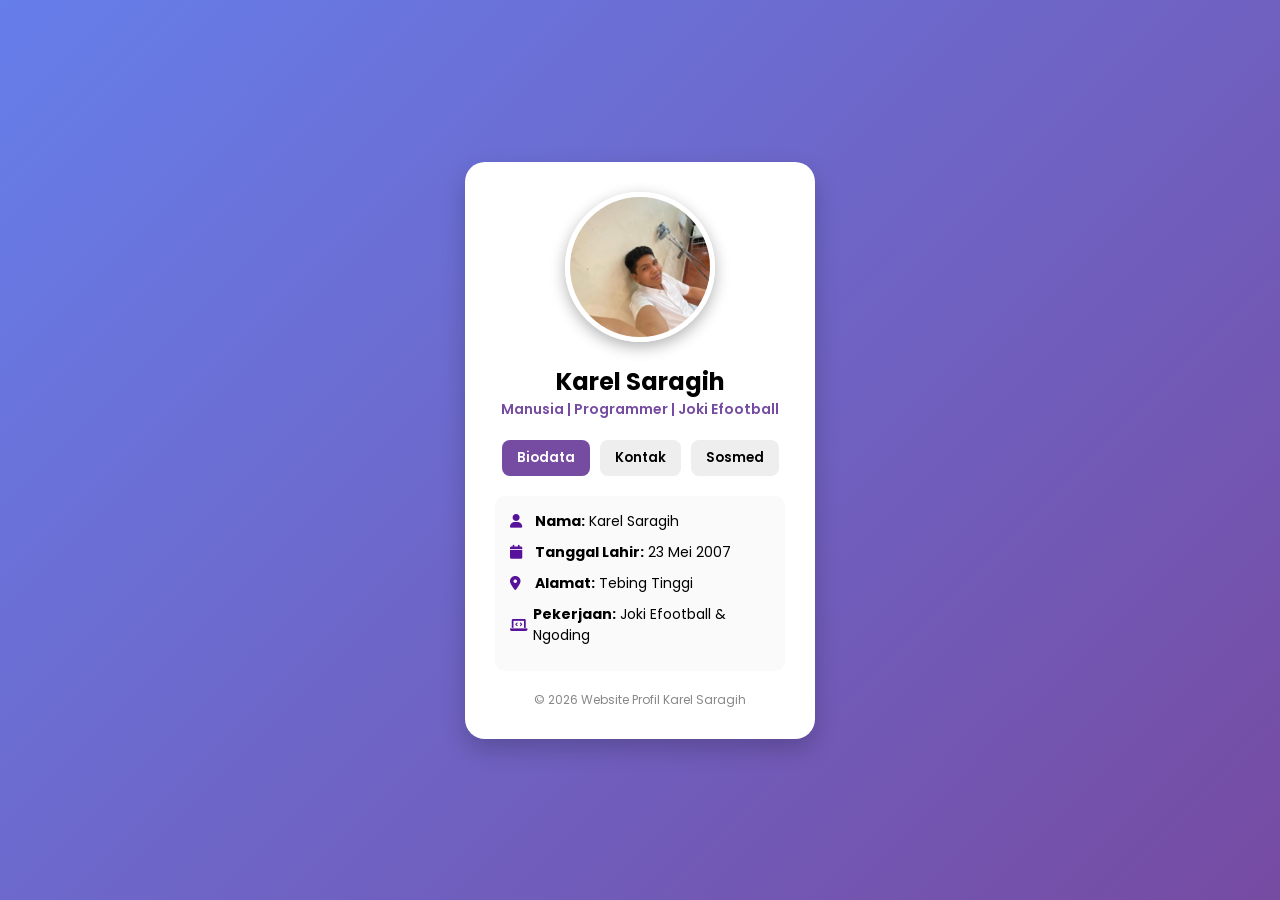
<file: index.html>
<!DOCTYPE html>
<html lang="id">
<head>
<meta charset="UTF-8">
<meta name="viewport" content="width=device-width, initial-scale=1.0">
<title>Profil Karel Saragih</title>

<link href="https://fonts.googleapis.com/css2?family=Poppins:wght@300;400;600&display=swap" rel="stylesheet">

<link rel="stylesheet" href="https://cdnjs.cloudflare.com/ajax/libs/font-awesome/6.0.0/css/all.min.css">

<style>

*{
margin:0;
padding:0;
box-sizing:border-box;
font-family:'Poppins',sans-serif;
}

body{
background:linear-gradient(135deg,#667eea,#764ba2);
min-height:100vh;
display:flex;
justify-content:center;
align-items:center;
}

.container{
background:white;
width:350px;
border-radius:20px;
padding:30px;
text-align:center;
box-shadow:0 10px 25px rgba(0,0,0,0.2);
}

.profile-img{
width:150px;
height:150px;
border-radius:50%;
object-fit:cover;
border:5px solid white;
box-shadow:0 5px 15px rgba(0,0,0,0.3);
cursor:pointer;
transition:0.3s;
}

.profile-img:hover{
transform:scale(1.1);
}

h1{
margin-top:15px;
font-size:24px;
}

.role{
color:#764ba2;
font-size:14px;
margin-bottom:20px;
font-weight:600;
}

.menu{
display:flex;
justify-content:center;
gap:10px;
margin-bottom:20px;
}

.menu button{
padding:8px 15px;
border:none;
border-radius:8px;
cursor:pointer;
background:#eee;
font-weight:600;
}

.menu button.active{
background:#764ba2;
color:white;
}

.info-section{
text-align:left;
background:#fafafa;
padding:15px;
border-radius:10px;
}

.info-item{
display:flex;
align-items:center;
margin-bottom:10px;
font-size:14px;
}

.info-item i{
width:25px;
color:#57129b;
}

.social-links{
display:flex;
justify-content:center;
gap:15px;
margin-top:20px;
}

.social-btn{
width:40px;
height:40px;
border-radius:50%;
display:flex;
align-items:center;
justify-content:center;
color:white;
font-size:18px;
text-decoration:none;
}

.instagram{background:#e1306c;}
.whatsapp{background:#25D366;}
.email{background:#EA4335;}
.linkedin{background:#0077b5;}

footer{
margin-top:20px;
font-size:12px;
color:#888;
}

</style>
</head>

<body>

<div class="container">

<img src="karel.jpg" class="profile-img" alt="Foto Karel Saragih">

<h1>Karel Saragih</h1>
<p class="role">Manusia | Programmer | Joki Efootball</p>

<div class="menu">
<button class="active" onclick="showSection('biodata',event)">Biodata</button>
<button onclick="showSection('kontak',event)">Kontak</button>
<button onclick="showSection('sosmed',event)">Sosmed</button>
</div>

<div id="biodata" class="info-section">

<div class="info-item">
<i class="fas fa-user"></i>
<span><b>Nama:</b> Karel Saragih</span>
</div>

<div class="info-item">
<i class="fas fa-calendar"></i>
<span><b>Tanggal Lahir:</b> 23 Mei 2007</span>
</div>

<div class="info-item">
<i class="fas fa-map-marker-alt"></i>
<span><b>Alamat:</b> Tebing Tinggi</span>
</div>

<div class="info-item">
<i class="fas fa-laptop-code"></i>
<span><b>Pekerjaan:</b> Joki Efootball & Ngoding</span>
</div>

</div>

<div id="kontak" class="info-section" style="display:none;">

<div class="info-item">
<i class="fas fa-envelope"></i>
<span><b>Email:</b> karelsaragih8@gmail.com</span>
</div>

<div class="info-item">
<i class="fas fa-phone"></i>
<span><b>WhatsApp:</b> 085658582934</span>
</div>

<div class="info-item">
<i class="fab fa-instagram"></i>
<span><b>Instagram:</b> 23.karel</span>
</div>

</div>

<div id="sosmed" class="info-section" style="display:none;">

<p style="text-align:center;margin-bottom:10px;">Follow saya di:</p>

<div class="social-links">

<a href="https://instagram.com/23.karel" target="_blank" class="social-btn instagram">
<i class="fab fa-instagram"></i>
</a>

<a href="https://wa.me/6285658582934" target="_blank" class="social-btn whatsapp">
<i class="fab fa-whatsapp"></i>
</a>

<a href="mailto:karelsaragih8@gmail.com" class="social-btn email">
<i class="fas fa-envelope"></i>
</a>

<a href="#" class="social-btn linkedin">
<i class="fab fa-linkedin"></i>
</a>

</div>

</div>

<footer>
© 2026 Website Profil Karel Saragih
</footer>

</div>

<script>

function showSection(id,event){

document.getElementById("biodata").style.display="none";
document.getElementById("kontak").style.display="none";
document.getElementById("sosmed").style.display="none";

document.getElementById(id).style.display="block";

let btn=document.querySelectorAll(".menu button");
btn.forEach(b=>b.classList.remove("active"));

event.target.classList.add("active");

}

</script>

</body>
</html>
</file>
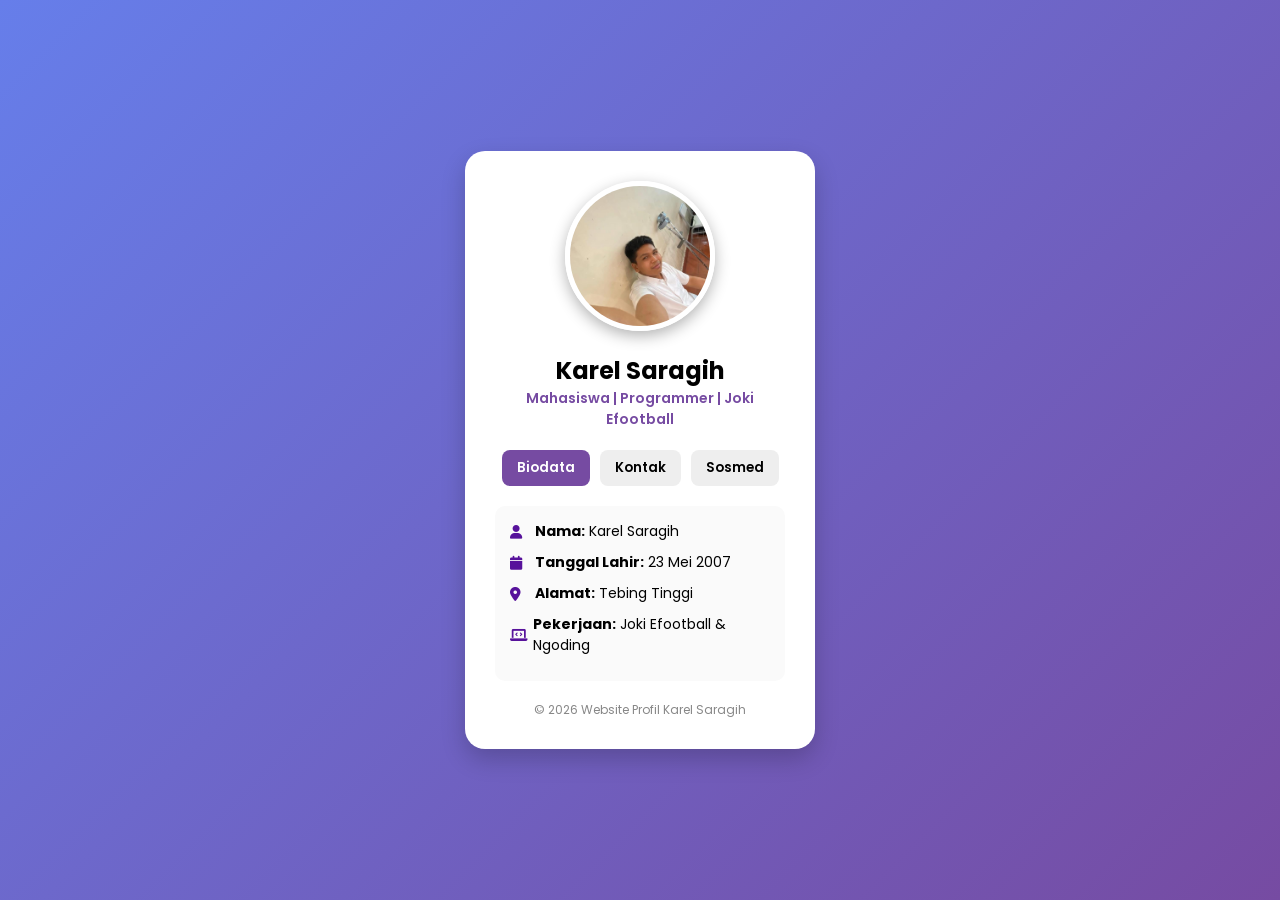
<file: data.html>
<!DOCTYPE html>
<html lang="id">
<head>
<meta charset="UTF-8">
<meta name="viewport" content="width=device-width, initial-scale=1.0">
<title>Profil Karel Saragih</title>

<link href="https://fonts.googleapis.com/css2?family=Poppins:wght@300;400;600&display=swap" rel="stylesheet">

<link rel="stylesheet" href="https://cdnjs.cloudflare.com/ajax/libs/font-awesome/6.0.0/css/all.min.css">

<style>

*{
margin:0;
padding:0;
box-sizing:border-box;
font-family:'Poppins',sans-serif;
}

body{
background:linear-gradient(135deg,#667eea,#764ba2);
min-height:100vh;
display:flex;
justify-content:center;
align-items:center;
}

.container{
background:white;
width:350px;
border-radius:20px;
padding:30px;
text-align:center;
box-shadow:0 10px 25px rgba(0,0,0,0.2);
}

.profile-img{
width:150px;
height:150px;
border-radius:50%;
object-fit:cover;
border:5px solid white;
box-shadow:0 5px 15px rgba(0,0,0,0.3);
cursor:pointer;
transition:0.3s;
}

.profile-img:hover{
transform:scale(1.1);
}

h1{
margin-top:15px;
font-size:24px;
}

.role{
color:#764ba2;
font-size:14px;
margin-bottom:20px;
font-weight:600;
}

.menu{
display:flex;
justify-content:center;
gap:10px;
margin-bottom:20px;
}

.menu button{
padding:8px 15px;
border:none;
border-radius:8px;
cursor:pointer;
background:#eee;
font-weight:600;
}

.menu button.active{
background:#764ba2;
color:white;
}

.info-section{
text-align:left;
background:#fafafa;
padding:15px;
border-radius:10px;
}

.info-item{
display:flex;
align-items:center;
margin-bottom:10px;
font-size:14px;
}

.info-item i{
width:25px;
color:#57129b;
}

.social-links{
display:flex;
justify-content:center;
gap:15px;
margin-top:20px;
}

.social-btn{
width:40px;
height:40px;
border-radius:50%;
display:flex;
align-items:center;
justify-content:center;
color:white;
font-size:18px;
text-decoration:none;
}

.instagram{background:#e1306c;}
.whatsapp{background:#25D366;}
.email{background:#EA4335;}
.linkedin{background:#0077b5;}

footer{
margin-top:20px;
font-size:12px;
color:#888;
}

</style>
</head>

<body>

<div class="container">

<img src="karel.jpg" class="profile-img" alt="Foto Karel Saragih">

<h1>Karel Saragih</h1>
<p class="role">Mahasiswa | Programmer | Joki Efootball</p>

<div class="menu">
<button class="active" onclick="showSection('biodata',event)">Biodata</button>
<button onclick="showSection('kontak',event)">Kontak</button>
<button onclick="showSection('sosmed',event)">Sosmed</button>
</div>

<div id="biodata" class="info-section">

<div class="info-item">
<i class="fas fa-user"></i>
<span><b>Nama:</b> Karel Saragih</span>
</div>

<div class="info-item">
<i class="fas fa-calendar"></i>
<span><b>Tanggal Lahir:</b> 23 Mei 2007</span>
</div>

<div class="info-item">
<i class="fas fa-map-marker-alt"></i>
<span><b>Alamat:</b> Tebing Tinggi</span>
</div>

<div class="info-item">
<i class="fas fa-laptop-code"></i>
<span><b>Pekerjaan:</b> Joki Efootball & Ngoding</span>
</div>

</div>

<div id="kontak" class="info-section" style="display:none;">

<div class="info-item">
<i class="fas fa-envelope"></i>
<span><b>Email:</b> karelsaragih8@gmail.com</span>
</div>

<div class="info-item">
<i class="fas fa-phone"></i>
<span><b>WhatsApp:</b> 085658582934</span>
</div>

<div class="info-item">
<i class="fab fa-instagram"></i>
<span><b>Instagram:</b> 23.karel</span>
</div>

</div>

<div id="sosmed" class="info-section" style="display:none;">

<p style="text-align:center;margin-bottom:10px;">Follow saya di:</p>

<div class="social-links">

<a href="https://instagram.com/23.karel" target="_blank" class="social-btn instagram">
<i class="fab fa-instagram"></i>
</a>

<a href="https://wa.me/6285658582934" target="_blank" class="social-btn whatsapp">
<i class="fab fa-whatsapp"></i>
</a>

<a href="mailto:karelsaragih8@gmail.com" class="social-btn email">
<i class="fas fa-envelope"></i>
</a>

<a href="#" class="social-btn linkedin">
<i class="fab fa-linkedin"></i>
</a>

</div>

</div>

<footer>
© 2026 Website Profil Karel Saragih
</footer>

</div>

<script>

function showSection(id,event){

document.getElementById("biodata").style.display="none";
document.getElementById("kontak").style.display="none";
document.getElementById("sosmed").style.display="none";

document.getElementById(id).style.display="block";

let btn=document.querySelectorAll(".menu button");
btn.forEach(b=>b.classList.remove("active"));

event.target.classList.add("active");

}

</script>

</body>
</html>
</file>
